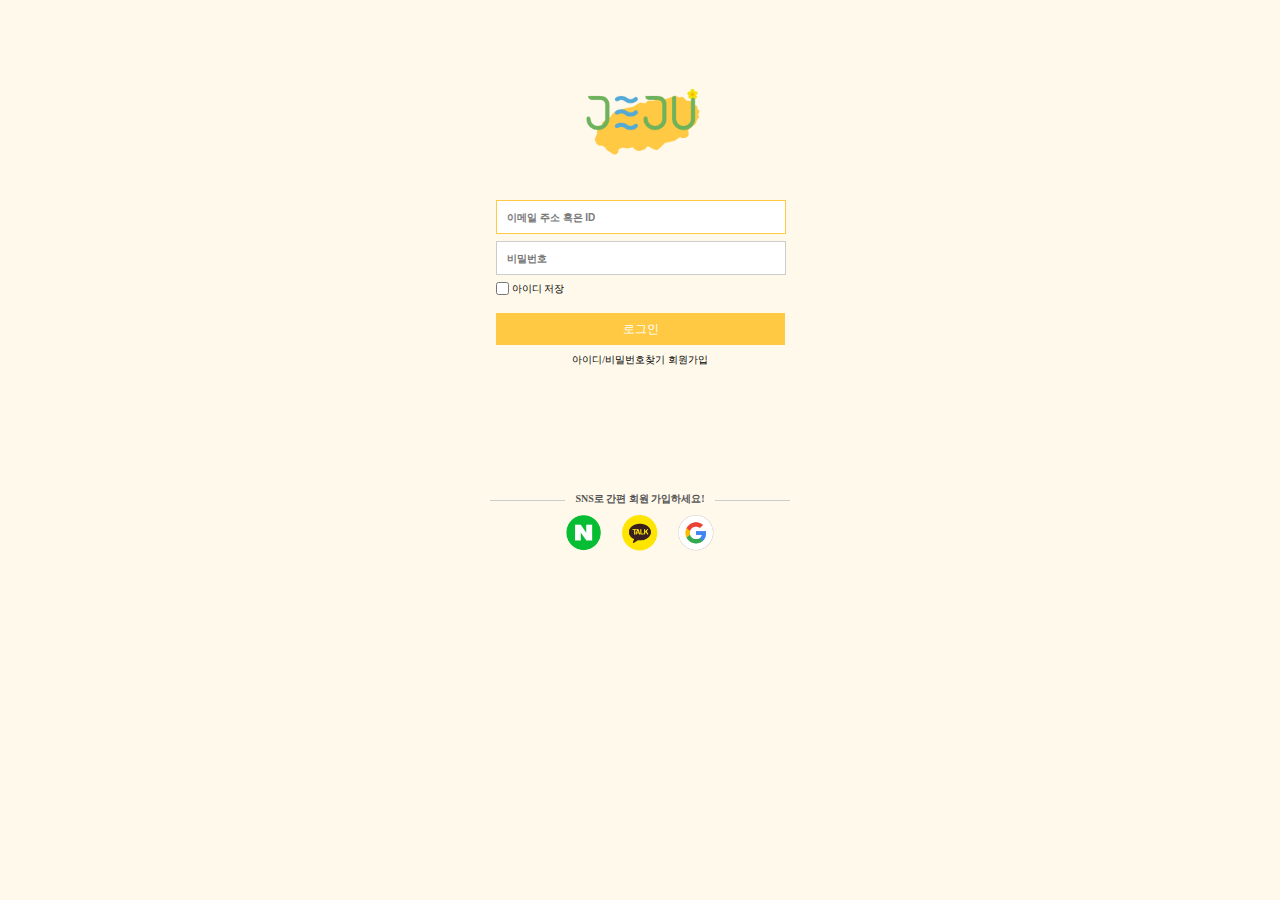
<file: mb_login.html>
<!DOCTYPE html>
<html lang="en">
<head>
    <meta charset="UTF-8">
    <meta name="viewport" content="width=device-width, initial-scale=1.0">
    <title>jejumasile</title>
     <!-- mobile용 파비콘 주소-->
     <link rel="icon" href="./images/f_logo_icon.ico" type="image/x-icon">
    <link rel="stylesheet" href="./css/reset.css"
    type="text/css">
    <link rel="stylesheet" href="./css/mobile.css" type="text/css">
</head>
<style>
</style>
<body>
    <form name="jeju login" action="">
        <fieldset>
                <legend>jeju login</legend>
                <h1 class="jejulogo"><a href="mindex.html" title="제주마실로고"><img src="./jejuimg/제주로고.png" alt="제주마실로고"></a></h1>
                <div class="logbt">
                    <p>
                        <input type="text" maxlength="16" placeholder="이메일 주소 혹은 ID" id="id_text" autofocus>
                        <label for="id_text" class="log_name">아이디 : </label>
                    </p> 
                    <p>
                        <input type="password" maxlength="16" placeholder="비밀번호" id="pw_text">
                        <label for="pw_text" class="log_name">패스워드 : </label>
                    </p>
                    <p class="id_save_p">
                        <input type="checkbox" id="ch">
                        <label for="ch" id="che">아이디 저장</label>
                    </p>
                    <p class="login_btn">
                        <input type="button" value="로그인" id="login_btn">
                        <label for="login_btn" class="log_name">로그인 버튼</label>
                    </p>
                </div>
                <p class="p01">
                    <a href="#" title="아이디/비밀번호 찾기">아이디/비밀번호찾기</a>
                    <a href="#" title="회원가입">회원가입</a>
                </p>

                <h2>
                    <span>SNS로 간편 회원 가입하세요!</span>
                </h2>
                <ul class="sns">
                    <li class="naver_icon">
                        <a href="#" title="네이버">
                            <img src="./jejuimg/naver.png" alt="네이버">
                        </a>
                    </li>
                    <li class="kakao_icon" >
                        <a href="#" title="카카오톡">
                            <img src="./jejuimg/kakao.png" alt="카카오톡">
                        </a>
                    </li>
                    <li class="google_icon">
                        <a href="#"  title="구글">
                            <img src="./jejuimg/google.png" alt="구글">
                        </a>
                    </li>
                </ul>
                
            </fieldset>
        </form>
        <script src="https://ajax.googleapis.com/ajax/libs/jquery/2.2.4/jquery.min.js"></script>

        <script>
            const login_btn = document.getElementById('login_btn');

            // 로그인 버튼 클릭시 해당 내용 실행하기
            login_btn.addEventListener('click', function(){
            
            // 로그인 체크 기능 구현하기
            let id = document.getElementById('id_text').value;
            let pw = document.getElementById('pw_text').value;

                //테스트
                console.log(id);
                console.log(pw);

                if(id=='admin'){
                    if(pw=='1234'){
                        alert('관리자님 반갑습니다. 로그인이 성공되었습니다.')
                    }else{
                        alert('패스워드가 맞지 않습니다. 다시 확인하세요.');
                        location.reload();//f5단축기 누른것과 같이 새로고침되어서 사용자가 입력한 내용이 사라지게 한다.
                    }
                }else{
                    alert('아이디가 맞지 않습니다. 다시 확인하세요.');
                    location.reload(); //f5단축기 누른것과 같이 새로고침되어서 사용자가 입력한 내용이 사라지게 한다.
                    }
                });
    </script>
</body>
</html>
</file>
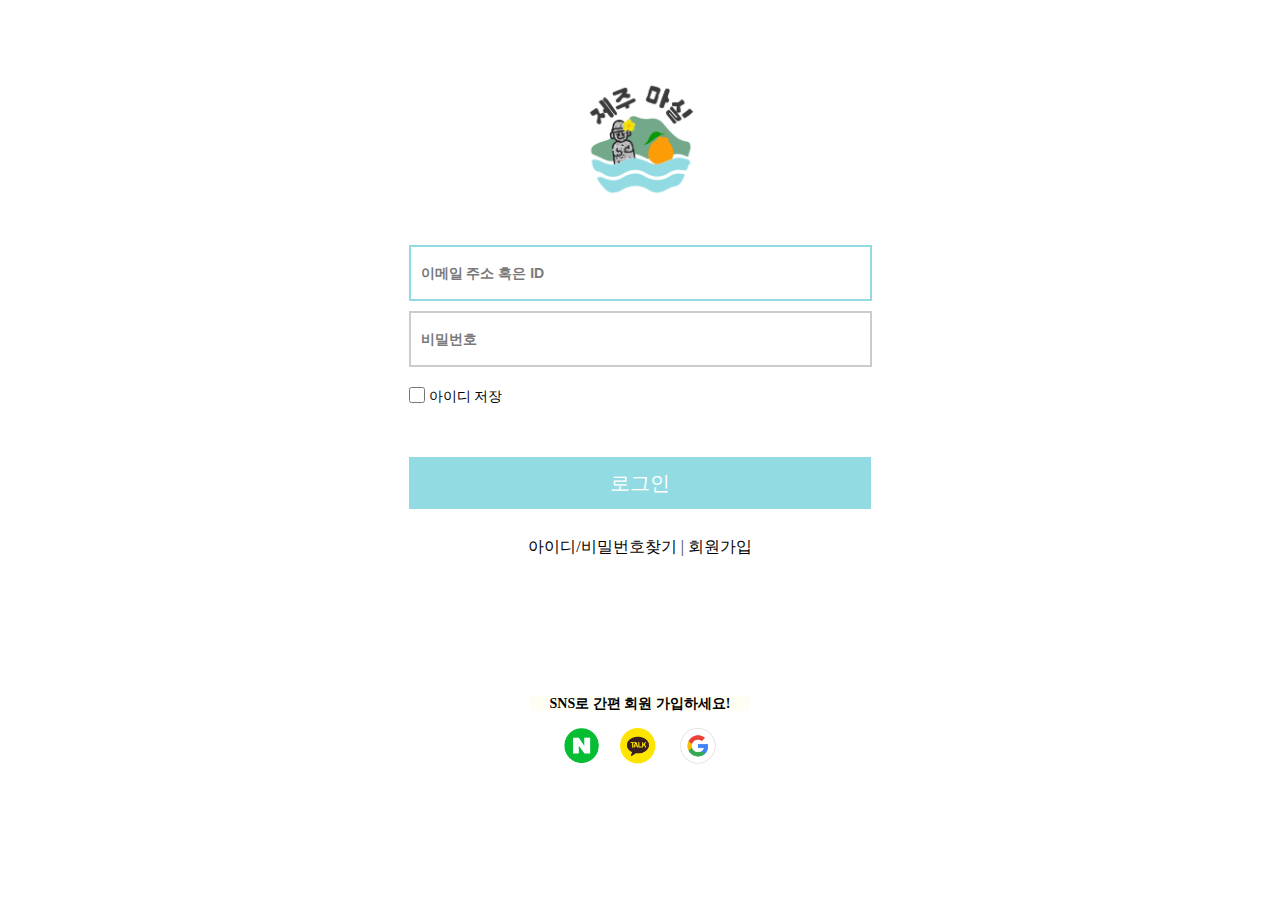
<file: pc_login_index.html>
<!DOCTYPE html>
<html lang="ko">
<head>
    <meta charset="UTF-8">
    <meta name="viewport" content="width=device-width, initial-scale=1.0">
    <title>jejumasile</title>
    <link rel="stylesheet" href="./css/reset.css"
    type="text/css">
    <link rel="stylesheet" href="./css/pc_login.css" type="text/css">
    <!-- PC용 파비콘 주소-->
  <link rel="icon" href="./images/h_logo_icon1.ico" type="image/x-icon">
</head>
<body>
        <form name="jeju login" action="process_login.php">
            <fieldset>
                    <legend>jeju login</legend>
                    <h1 class= "img01"><a href="index.html" title="제주마실로고"><img src="./jejuimg/2번로고 1.png" alt="제주마실로고" id="jm"></a></h1>
                    <p>
                        <label for="id_text" class="log_name">아이디 : </label>
                        <input type="text" maxlength="16" placeholder="이메일 주소 혹은 ID" id="id_text" autofocus>
                    </p>
                    
                    <p>
                        <label for="pw_text" class="log_name">패스워드 : </label>
                        <input type="password" maxlength="16" placeholder="비밀번호" id="pw_text">
                    </p>
        
                    <p class="id_save">
                        <input type="checkbox" id="ch">
                        <label for="ch" id="id_save">아이디 저장</label>
                    </p>
                <p>
                    <label for="login_btn"></label>
                    <input type="button" value="로그인" id="login_btn">
                </p>
                <p class="p01">
                    <a href="#" title="아이디/비밀번호 찾기">아이디/비밀번호찾기</a>
                    &#124;
                    <a href="#" title="회원가입">회원가입</a>
                </p>
                <h2 class="simple">
                    <span>SNS로 간편 회원 가입하세요!</span>
                </h2>
                <ul class="sns">
                    <li class="naver_icon">
                        <a href="#" title="네이버로그인">
                            <img src="./jejuimg/naver.png" alt="">
                        </a>
                    </li>
                    <li class="kakao_icon">
                        <a href="#" title="카카오톡">
                            <img src="./jejuimg/kakao.png" alt="">
                        </a>
                        <a href="#" title="구글">
                            <img src="./jejuimg/google.png" alt="">
                        </a>
                    </li>
                </ul>
            </fieldset>
        </form>
    <script>
        const login_btn = document.getElementById('login_btn');

        // 로그인 버튼 클릭시 해당 내용 실행하기
        login_btn.addEventListener('click', function(){
        
        // 로그인 체크 기능 구현하기
        let id = document.getElementById('id_text').value;
        let pw = document.getElementById('pw_text').value;

            //테스트
            console.log(id);
            console.log(pw);

            if(id=='admin'){
                if(pw=='1234'){
                    alert('관리자님 반갑습니다. 로그인이 성공되었습니다.')
                }else{
                    alert('패스워드가 맞지 않습니다. 다시 확인하세요.');
                    location.reload();//f5단축기 누른것과 같이 새로고침되어서 사용자가 입력한 내용이 사라지게 한다.
                }
            }else{
                alert('아이디가 맞지 않습니다. 다시 확인하세요.');
                location.reload(); //f5단축기 누른것과 같이 새로고침되어서 사용자가 입력한 내용이 사라지게 한다.
                }
            });
    </script>
</body>
</html>
</file>
<file: css/mobile.css>
@charset "utf-8";

*{margin:0px; padding:0px;}

  title{
    display:none;
  }
  body{
    background:#FFF9EB;
  }
  fieldset{
    width:80%;
    text-align:center;
    position:relative;
    padding-top:89px;
    background:#FFF9EB;
    margin:0 auto;
  }
  legend{
    display:none;
  }
  h1{
    position:relative;
    text-align:center;
  }
  h1 img{
    width:140px;
    padding-bottom:42px;
  }
  .first input{
    width:250px;
    height:50px;
  }
  .log_name{
    display:none;
  }
  #id_text, #pw_text, #login_btn{
    width:288px;
    height:32px;
  }
  #id_text, #pw_text{
    font-weight:bold;
    text-indent:10px;
    font-size:10px;
    border:1px solid #CCCCCC;
  }
  #id_text:focus, #pw_text:focus{
    border-color: #FFC943;
    outline: none;
  }
  #pw_text::placeholder,#id_text::placeholder{
    color:#797979;
  }
  #login_btn{
    width:289px;
    font-size:12px;
    border: none;
    background:#FFC943;color:#ffffff;
    margin-bottom:10px;
  }
  #id_text, #pw_text{
    margin-bottom:7px;
  }
  .id_save_p{
    margin-bottom:18px;
    font-size:10px;
    position:relative;
    text-align:left;
  }
  #ch{
    width:13px;
    height:13px;
  }
    #che{
    position:relative;
    top:1px;
  }
  fieldset > .id_save{
    font-size:10px;
    text-align:center;
    position:relative;
    margin-bottom:54px;
  }
  .logbt{
    width:288px;
    position:relative;
    margin:0 auto;
  }
  ul.sns{
    display:flex;
    justify-content:center;
  }
  .sns img{
    width:10px;
    padding:10px;
  }
  .p01{
    font-size:10px;
    color:rgb(59, 59, 59);
    margin-bottom:124px;
  }
  .p01 a{
    text-decoration:none;
    color:black;
  }
  .sns img{
    width:36px;
    margin-bottom:127px;
  }
  h2 > span {
    color:#555555;
    font-size:10px;
    position:relative;
    background: #FFF9EB;
    padding:0px 10px;
    z-index: 10;
    margin-bottom:17px;
  }
  h2::after{
    display:block;
    content:"";
    background:#ccc;
    height:1px;
    width:300px;
    position:absolute;
    left: 50%;
    transform: translate(-50%,-5px);
    z-index:1;
  }
</file>
<file: css/pc_login.css>
@charset "utf-8";

  *{margin:0px; padding:0px;}
  body{
    background:relative;
  }
  title{
    display:none;
  }
  fieldset{
    width:459px;
    margin:0 auto;
    padding-top:80px;
    position:relative;
  }
  legend{
    display:none;
  }
  h1{
    position:relative;
    text-align:center;
  }
  h1 img{
    width:117px;
    padding-bottom:38px;
  }
  
  .first input{
    width:250px;
    height:50px;
  }
  
  .log_name{
    display:none;
  }
  
  #id_text, #pw_text, #login_btn{
    width:459px;
    height:52px;
    font-size:14px;
  }
  #id_text, #pw_text{
    font-weight:bold;
    font-size:14px;
    text-indent: 10px;
  }
  #id_text, #pw_text{
    border:2px solid #CCCCCC;
  }
  
  #id_text:focus, #pw_text:focus{
    border-color: #93DBE2;
    outline: none;
  }
  #pw_text::placeholder,#id_text::placeholder{
    color:#797979;
  }
  #login_btn{
    font-size:20px;
    width:462px;
    border: none;
    background:#93DBE2;color:#ffffff;
    margin-bottom:30px;
  }
  #id_text{
    margin-bottom:10px;
  }
  #pw_text{
    margin-bottom:19px;
  }
  #ch{
    width:16px;
    height:16px;
  }
  .id_save{
    width:100%;
    margin-bottom:54px;
  }
  #id_save{
    font-size:14px;
    position:relative;
    top:2px;
  }
  ul.sns{
    display:flex;
    justify-content:center;
  }
  .sns img{
    width:10px;
    padding:10px;
  }
  .p01{
    text-align:center;
    color:rgb(59, 59, 59);
    padding-bottom:117px;
  }
  .p01 a{
    text-decoration:none;
    color:black;
  }
  h2{
    text-align:center;
    padding:15px 0px;
  }

  h2 > span{
    background:#fffef5;
    position:relative;
    z-index:10;
    font-size:14px;
    top: 8px;
    padding:0px 20px;
  }
  
  .sns img{
    width:36px;
  }
  div{
      position:fixed;
      width:100%;height:100%;
      top:0px;
      left: 0;
      z-index:-1;
      opacity:50%;
  }
</file>
